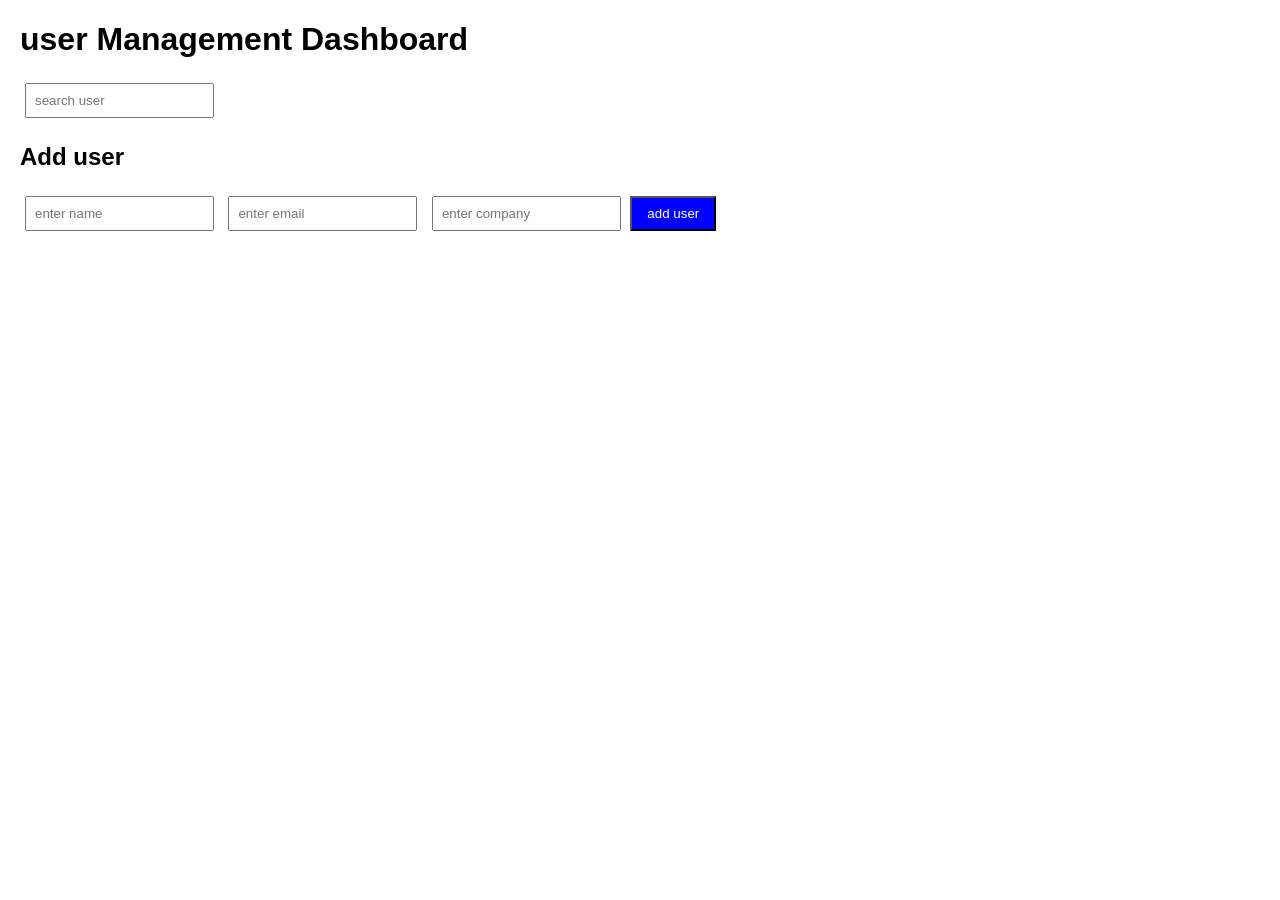
<file: May19/index.html>
<!DOCTYPE html>
<html lang="en">
<head>
    <meta charset="UTF-8">
    <meta name="viewport" content="width=device-width, initial-scale=1.0">
    <title>user Management Dashboard</title>
    <link rel="stylesheet" href="style.css">
</head>
<body>
    <h1>user Management Dashboard</h1>
    <input type="text" id="searchInput" placeholder="search user">
    <h2>Add user</h2>
    <form id="userForm">
        <input type="text" id="name" placeholder="enter name" required>
        <input type="email" id="email" placeholder="enter email" required>
        <input type="text" id="company" placeholder="enter company" required>
        <button type="submit">add user</button>
    </form>
    <p id="loading"></p>
    <div id="userContainer"></div>
    <script type="module" src="./js/main.js"></script>
</body>
</html>
</file>
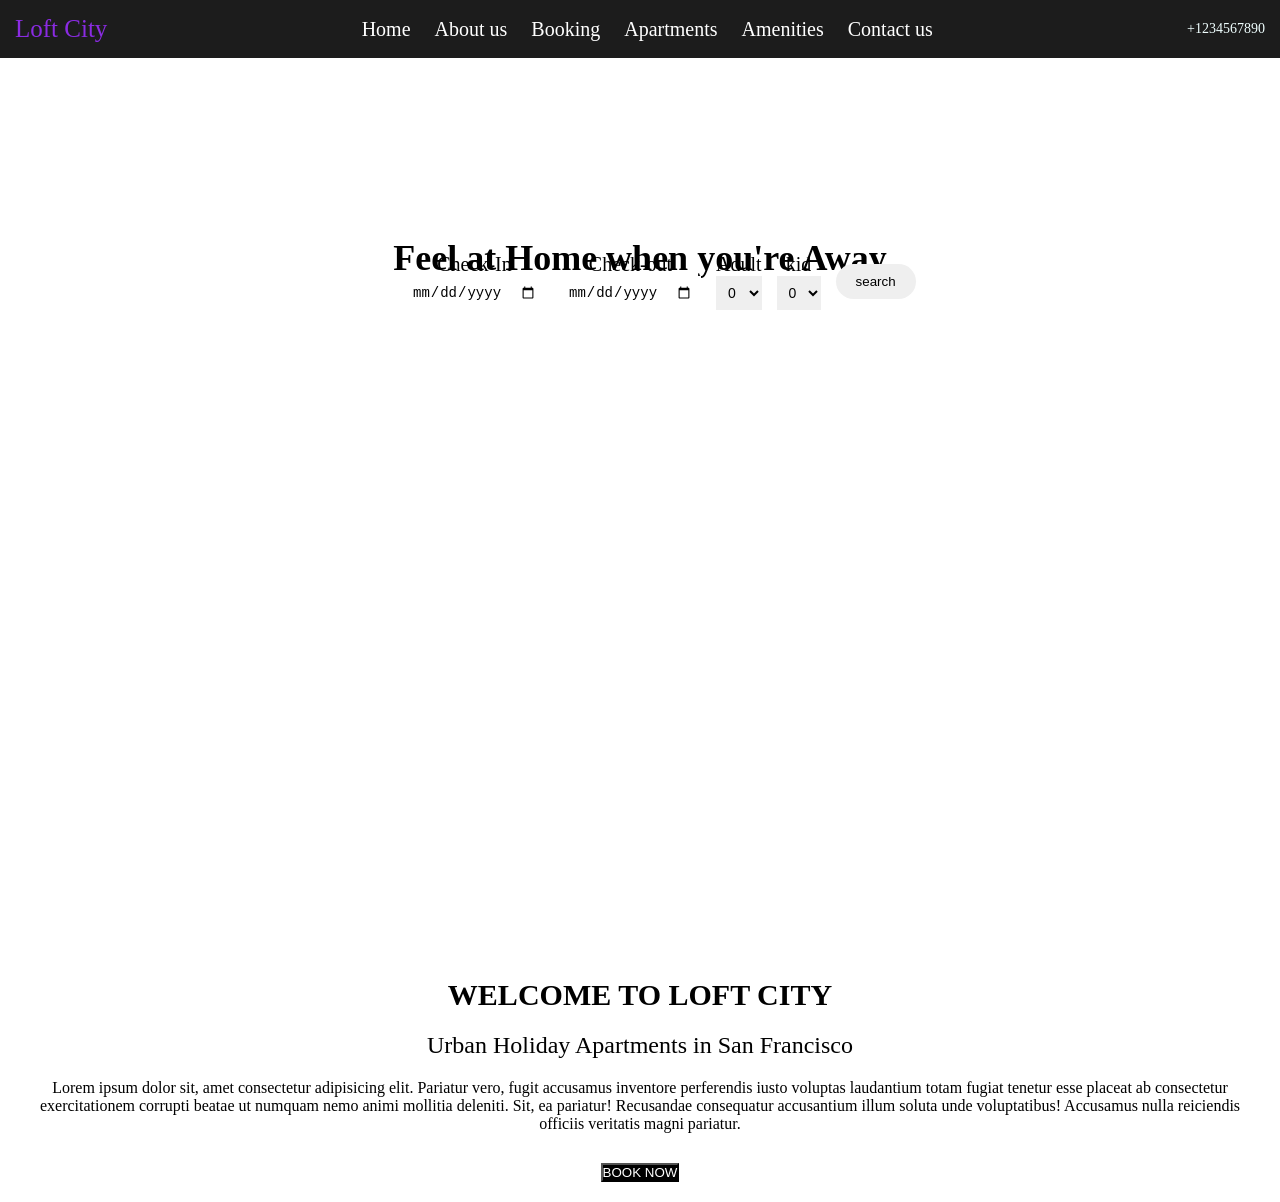
<file: Day2/Demo/index.html>
<html >
<head>
<title>Hotel Booking</title>
<style>
*{
    margin:0;
    padding:0;
    box-sizing: border-box;
    }
    header{
    display: flex;
    justify-content: space-between;
    align-items: center;
    padding:15px;
    background: #1c1c1c;
     }
   .loft{
    font-size: 25px;
    color:blueviolet;
    }
    nav a{
    text-decoration: none;
    color:white;
    font-size: 20px;
    margin: 0 10px;
        }   
        
    .phone{
        font-size: 14px;
       color:azure;
        }
        .hero{
            background: url('https://images.unsplash.com/photo-1542314831-068cd1dbfeeb?fm=jpg&q=60&w=3000&auto=format&fit=crop&ixlib=rb-4.1.0&ixid=M3wxMjA3fDB8MHxzZWFyY2h8MTZ8fGhvdGVsfGVufDB8fDB8fHww');
            display: flex;
            justify-content: center;
            align-items: center;
            height: 100vh;
            width:100%;
            background-size: cover; 
            background-position: center;
            background-repeat: no-repeat;
            position: relative;
            
        }
        .over{
            text-align: center;
            color:black;
        }
        .over h1{
            font-size: 36px;
            margin-bottom: 500px;
        }
        
        .booking{
            display: flex;
            align-items: center;
            gap:15px;
            padding: 15px 20px;
            border-radius: 50px;
            position: absolute;
            top:20%;
            left:30%;
        }
        .field{
            display: flex;
            flex-direction: column;
            font-size: 20px;

        }
        .field input,.field select{
            border:none;
            outline:none;
            padding:8px;
            font-size: 14px;
        }
        .btn{
            border:none;
            padding:10px 20px;
            border-radius:25px;
            cursor:pointer;
        }
        .about-loft{
            justify-content: center;
            align-items: center;
            text-align: center;
            padding: 20px;
        }

        .about-loft h1{
            font-size: 30px;
            margin-bottom: 20px;
        }
        .about-loft h2{
            margin-bottom: 20px;
            font-weight: 400;
        }
        .about-loft p{
            margin-bottom: 30px;
        }

        .about-loft button{
            background-color: black;
            color: white;
        }

    </style>
</head>
<body>
    <header>
        <div class="loft">Loft City</div>
    <nav>
         <a href="#">Home</a>
         <a href="./About.html">About us</a>
         <a href="./booking.html">Booking</a>
         <a href="#">Apartments</a>
         <a href="#">Amenities</a> 
         <a href="#">Contact us</a>
    </nav>
    <div class="phone">+1234567890</div>
    </header>

    <section class="hero">
        <div class="over">
            <h1>Feel at Home when you're Away </h1>
        
        <div class="booking">
            <div class="field">
            <label>Check-In</label>
            <input type="date" placeholder="Check-In">
            </div>
            <div class="field">
            <label>Check-out</label>
            <input type="date" placeholder="Check-Out">
            </div>
            <div class="field">
            <label>Adult</label>
                <select name="Adult">
                 <option>0</option>
                 <option>1</option>
                 <option>2</option>
                 <option>3</option>
                 <option>4</option>
                 <option>5</option>
                 </select>
                </div>
            <div class="field">
            <label>kid</label>
                <select name="Kid">
                 <option>0</option>
                 <option>1</option>
                 <option>2</option>
                 <option>3</option>
                 <option>4</option>
                 <option>5</option>
                 </select>
                 </div>
                 <button class="btn">search</button>
        </div>
        </div>
    </section>
<section class="about-loft">
    <div class="about">
        <h1><center>WELCOME TO LOFT CITY</center></h1>
        <h2>Urban Holiday Apartments in San Francisco</h2>
        <p>Lorem ipsum dolor sit, amet consectetur adipisicing elit. Pariatur vero, fugit accusamus inventore perferendis iusto voluptas laudantium totam fugiat tenetur esse placeat ab consectetur exercitationem corrupti beatae ut numquam nemo animi mollitia deleniti. Sit, ea pariatur! Recusandae consequatur accusantium illum soluta unde voluptatibus! Accusamus nulla reiciendis officiis veritatis magni pariatur.
        </p>
       <button>BOOK NOW</button>
    </div>
</section>
</body>
</html>
</file>
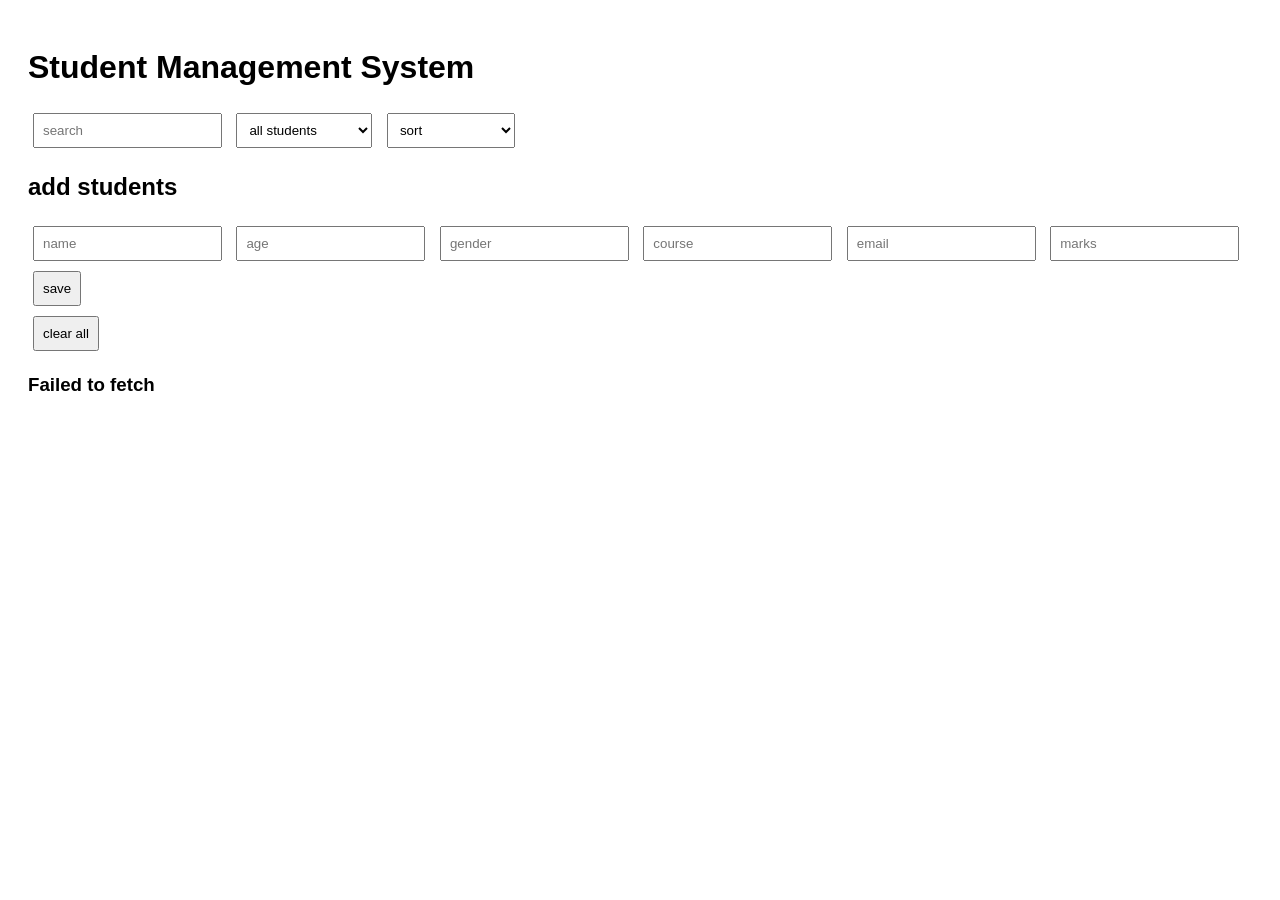
<file: May20/student/index.html>
<!DOCTYPE html>
<html lang="en">
<head>
    <meta charset="UTF-8">
    <meta name="viewport" content="width=device-width, initial-scale=1.0">
    <title>Document</title>
    <link rel="stylesheet" href="style.css">
</head>
<body>
    <h1>Student Management System</h1>
    <input type="text" id="search" placeholder="search">
    <select id="filter">
        <option value="all">all students</option>
        <option value="passed">passed students</option>
        <option value="failed">failed students</option>
        <option value="topper">topper students</option>
    </select>
    <select id="sort">
        <option value="default">sort</option>
        <option value="name">name a-z</option>
        <option value="marks">marks high-low</option>
        <option value="age">age low-high</option>
    </select>
    <h2>add students</h2>
    <form id="studentForm">
        <input type="text" id="name" placeholder="name" required>
        <input type="number" id="age" placeholder="age">
        <input type="text" id="gender" placeholder="gender">
        <input type="text" id="course" placeholder="course">
        <input type="email" id="email" placeholder="email">
        <input type="number" id="marks" placeholder="marks">
        <button type="submit">save</button>
    </form>
    <button id="clearAll">clear all</button>
    <h3 id="loading"></h3>
    <div id="students"></div>
    <script type="module" src="app.js"></script>
</body>
</html>
</file>
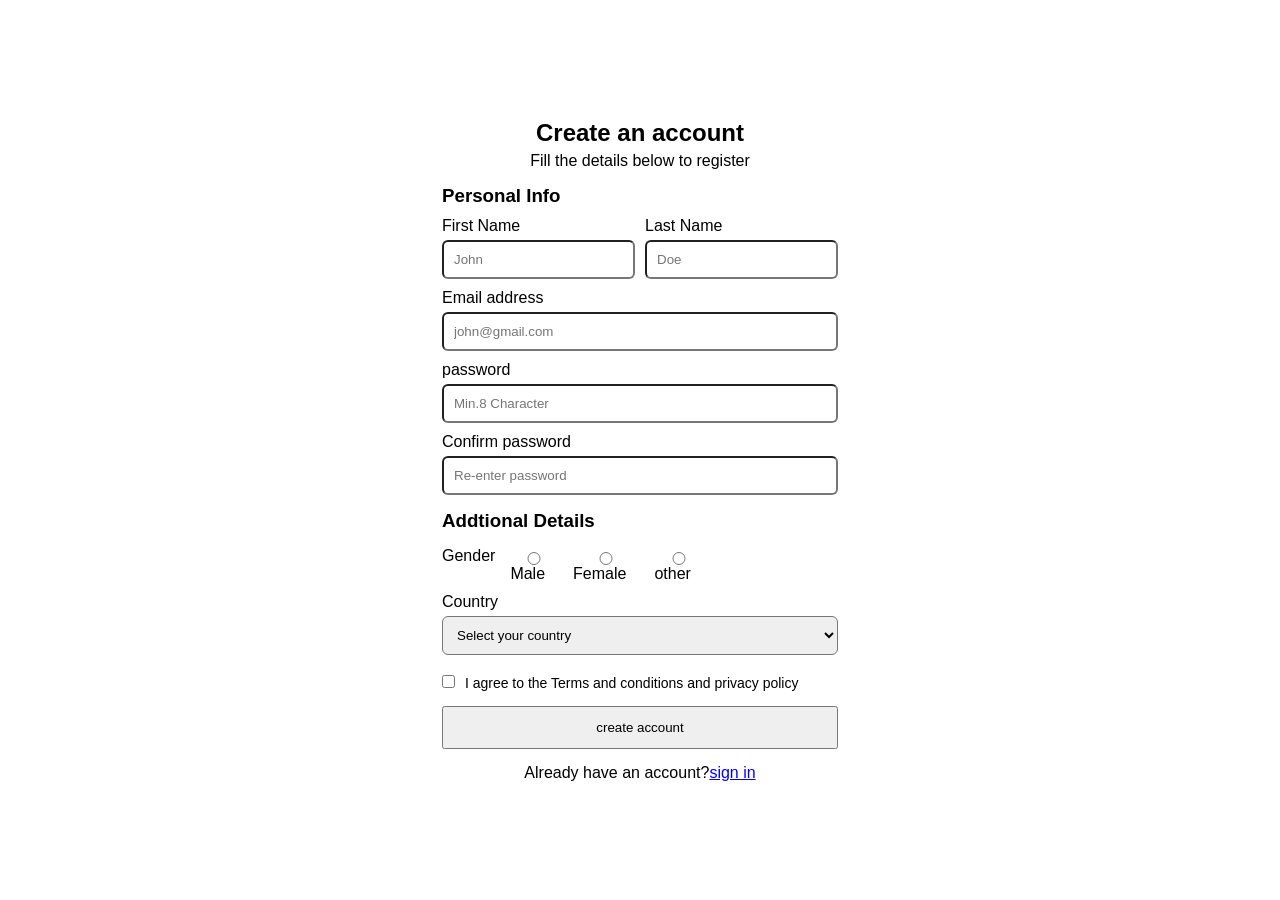
<file: Day1/new.html>
<html>
<head>
<title>Account</title>
<style>
*{padding: 0;
  margin: 0;
  box-sizing: border-box;
}

body{
font-family:Arial;
display:flex;
justify-content:center;
align-items:center;
height:100vh;
}

container{
width:300px;
padding:30px;
border-radius:12px;
}

h2{
text-align:center;
margin-bottom:5px;
}

p{
text-align:center;
margin-bottom:5px;
}

h3{
margin-top:15px;
}

label{
display:block;
margin-top:10px;
}

input{
width:100%;
padding:10px;
margin-top:5px;
border-radius:6px;
}

select{
width:100%;
padding:10px;
margin-top:5px;
border-radius:6px;
}

.info{
display:flex;
gap:10px;
}

.info div{
width:50%;
}

.radio{
display:flex;
gap:15px;
margin-top:5px;
}

.checkbox{
margin-top:15px;
font-size:14px;
}

.checkbox input{
   width:auto;
   margin-right:6px;
}

button{
padding:12px;
width:100%;
cursor:pointer;
margin-top:15px;
}

.login{
text-align:center;
margin-top:15px;
}

.login a{
color:blue;
}
</style>
</head>
<body>
<div class="container">
<h2>Create an account</h2>
<p>Fill the details below to register</p>
<form>
<h3>Personal Info</h3>
<div class="info">
<div>
<label>First Name</label>
<input type="text" name="firstname" placeholder="John">
</div>
<div>
<label>Last Name</label>
<input type="text" name="lastname" placeholder="Doe">
</div>
</div>
<label>Email address</label>
<input type="email"  name="email" placeholder="john@gmail.com" required>

<label>password</label>
<input type="password" name="password" placeholder="Min.8 Character" required>

<label>Confirm password</label>
<input type="password" name="confirmPassword" placeholder="Re-enter password" required>

<h3>Addtional Details</h4>
<div class="radio">
<label>Gender</label>
 <label><input type="radio" value="male">Male</label>
 <label><input type="radio" value="Female">Female</label>
 <label><input type="radio" value="other">other</label>
 </div>
 
 <label>Country</label>
 <select name="Country">
  <option>Select your country</option>
  <option>India</option>
  <option>Uk</option>
  <option>Us</option>
  </select>
  
  <div class="checkbox">
  <label>
  <input type="checkbox"> I agree to the Terms and conditions and privacy policy </label>
  </div>
  
  <button type="submit">create account</button>
  
  </form>
  <div class="login">
  Already have an account?<a href="#">sign in</a>
  </div>
</div>

</body>
</html>
</file>
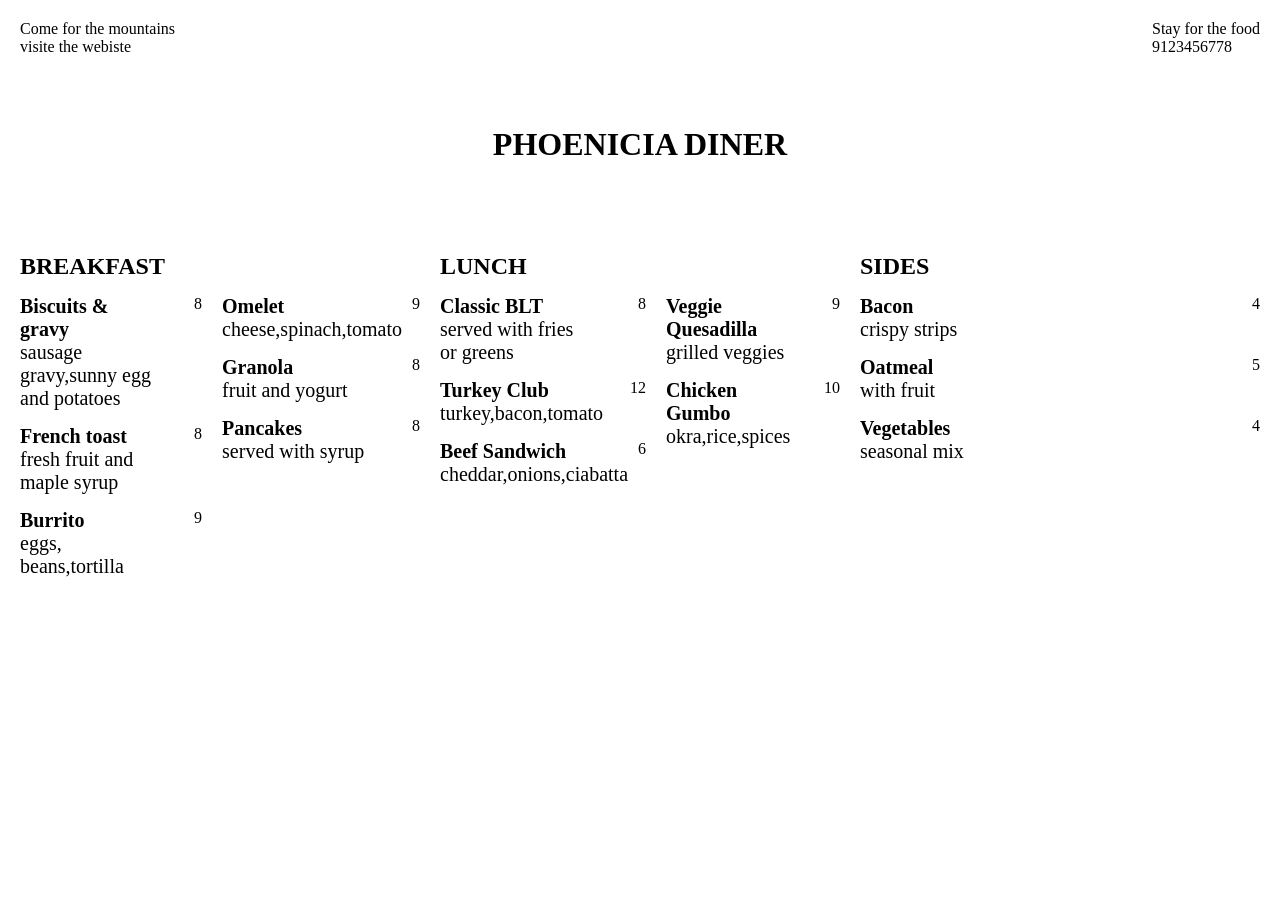
<file: Day3/flex.html>
<html>
<head>
<title>
Diner
</title>
<style>
*{
margin:0;
padding:0;
box-sizing:border-box;
}
.container{
display:flex;
flex-direction:column;
padding:20px;
}
.top{
display:flex;
justify-content:space-between;
margin-bottom:70px;
}
.left{
display:flex;
flex-direction:column;
}
.right{
display:flex;
flex-direction:column;
}
.title{
text-align:center;
margin-bottom:90px;
}
.menu{
display:flex;
justify-content:space-between;
gap:20px;
flex-wrap:wrap;
}
.section {
flex:1;
min-width:300px;
display:flex;
flex-direction:column;
gap:15px;
}
.two-col{
display:flex;
gap:20px;
}
.col{
flex:1;
display:flex;
flex-direction:column;
gap: 15px;
}
.item{
display:flex;
justify-content:space-between;
align-items:flex-start;
width:100%;
}
.item-text{
display:flex;
flex-direction:column;
max-width:75%;
font-size:20px;
}
.item-text p{
 font-size:20px;
}
.price{
margin-left:10px;
white-space:nowrap;
}
</style>
</head>
<body>
<div class="container">
<div class="top">
<div class="left">
<p>Come for the mountains</p>
<p>visite the webiste</p>
</div>
<div class="right">
<p>Stay for the food</p>
<p>9123456778</p>
</div>
</div>
<h1 class="title">PHOENICIA DINER</h1>
<div class="menu">
<section class="section">
<h2>BREAKFAST</h2>
<div class="two-col">
<div class="col">
<div class="item">
<div class="item-text">
<h4>Biscuits & gravy</h4>
<p>sausage gravy,sunny egg and potatoes</p>
</div>
<span class="price">8</span>
</div>
<div class="item">
<div class="item-text">
<h4>French toast</h4>
<p>fresh fruit and maple syrup</p>
</div>
<span class="price">8</span>
</div>
<div class="item">
<div class="item-text">
<h4>Burrito</h4>
<p>eggs, beans,tortilla</p>
</div>
<span class="price">9</span>
</div>
</div>
<div class="col">
<div class="item">
<div class="item-text">
<h4>Omelet</h4>
<p>cheese,spinach,tomato</p>
</div>
<span class="price">9</span>
</div>
<div class="item">
<div class="item-text">
<h4>Granola</h4>
<p>fruit and yogurt</p>
</div>
<span class="price">8</span>
</div>
<div class="item">
<div class="item-text">
<h4>Pancakes</h4>
<p>served with syrup</p>
</div>
<span class="price">8</span>
</div>
</div>
</div>
</section>
<section class="section">
<h2>LUNCH</h2>
<div class="two-col">
<div class="col">
<div class="item">
<div class="item-text">
<h4>Classic BLT</h4>
<p>served with fries or greens</p>
</div>
<span class="price">8</span>
</div>
<div class="item">
<div class="item-text">
<h4>Turkey Club</h4>
<p>turkey,bacon,tomato</p>
</div>
<span class="price">12</span>
</div>
<div class="item">
<div class="item-text">
<h4>Beef Sandwich</h4>
<p>cheddar,onions,ciabatta</p>
</div>
<span class="price">6</span>
</div>
</div>
<div class="col">
<div class="item">
<div class="item-text">
<h4>Veggie Quesadilla</h4>
<p>grilled veggies</p>
</div>
<span class="price">9</span>
</div>
<div class="item">
<div class="item-text">
<h4>Chicken Gumbo</h4>
<p>okra,rice,spices</p>
</div>
<span class="price">10</span>
</div>
</div>
</div>
</section>
<section class="section">
<h2>SIDES</h2>
<div class="item">
<div class="item-text">
<h4>Bacon</h4>
<p>crispy strips</p>
</div>
<span class="price">4</span>
</div>
<div class="item">
<div class="item-text">
<h4>Oatmeal</h4>
<p>with fruit</p>
</div>
<span class="price">5</span>
</div>
<div class="item">
<div class="item-text">
<h4>Vegetables</h4>
<p>seasonal mix</p>
</div>
<span class="price">4</span>
</div>
</section>
 </div>
</div>
</body>
</html>
</file>
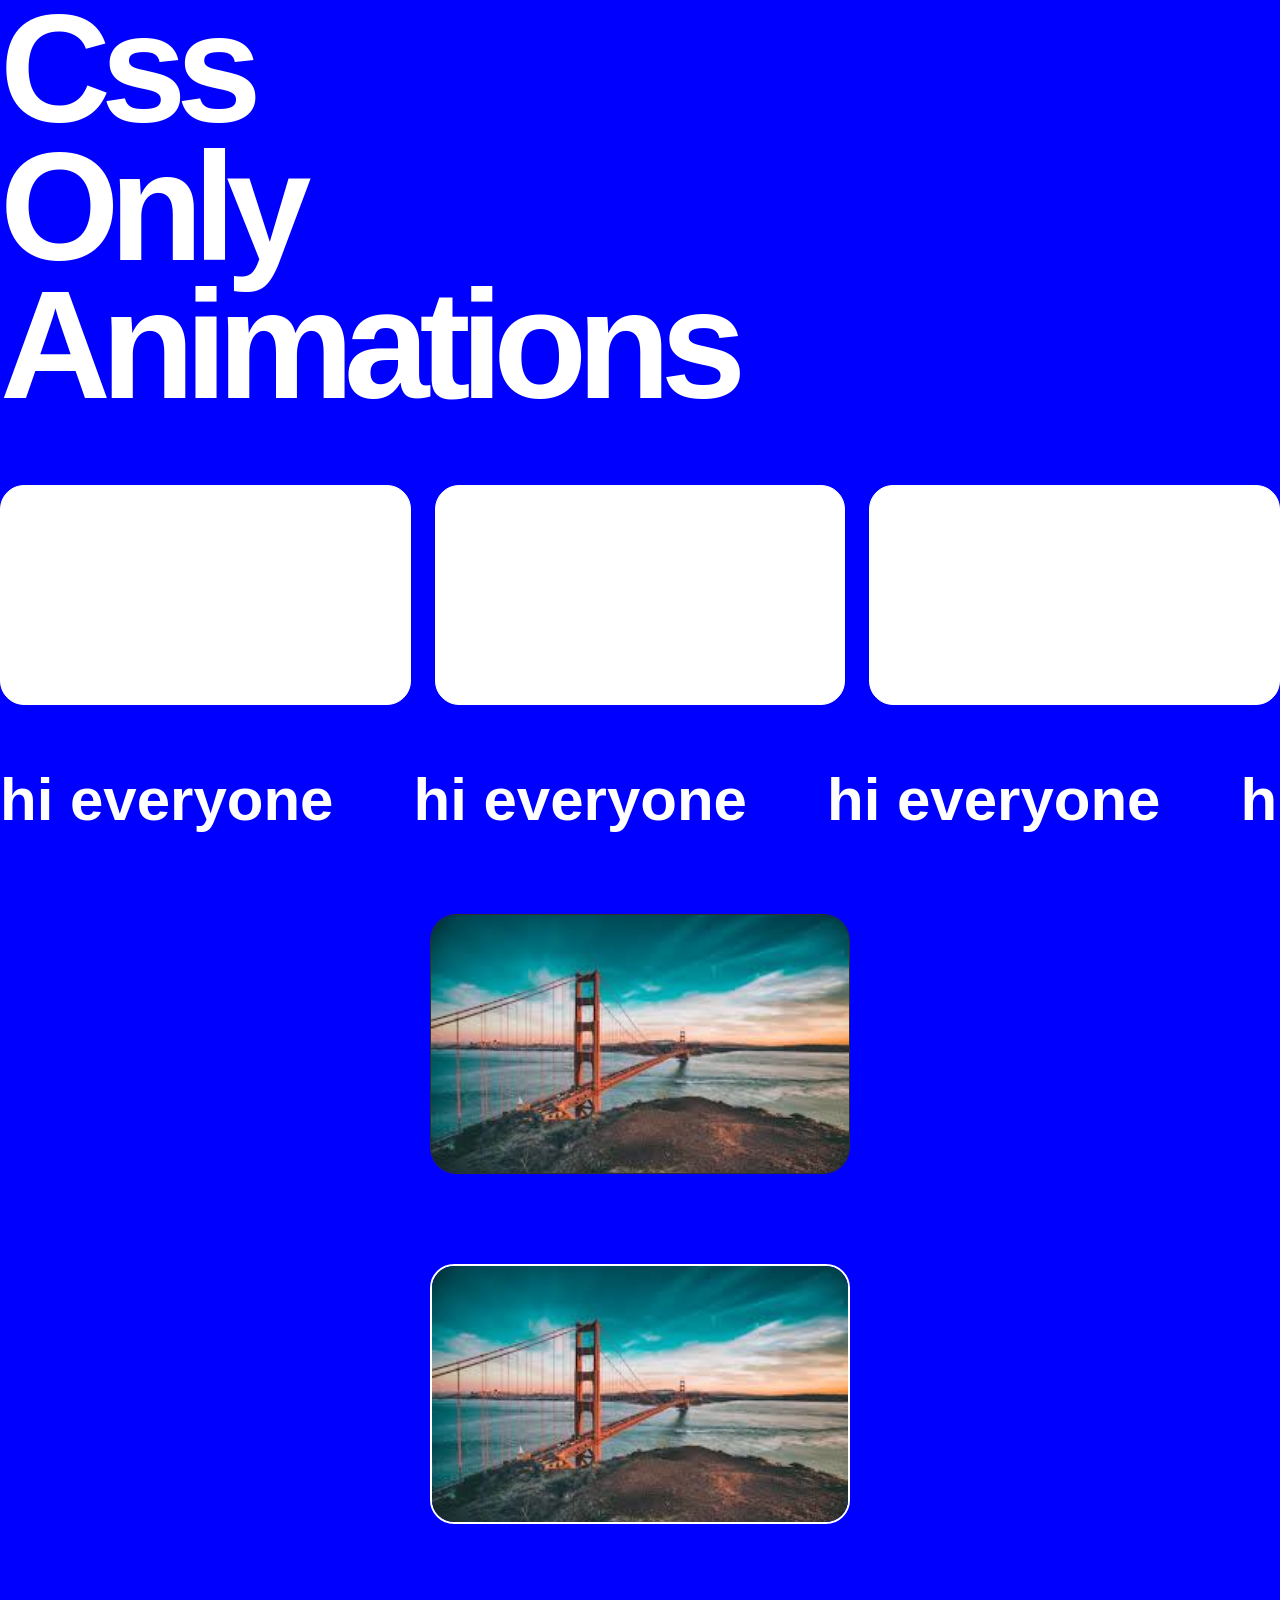
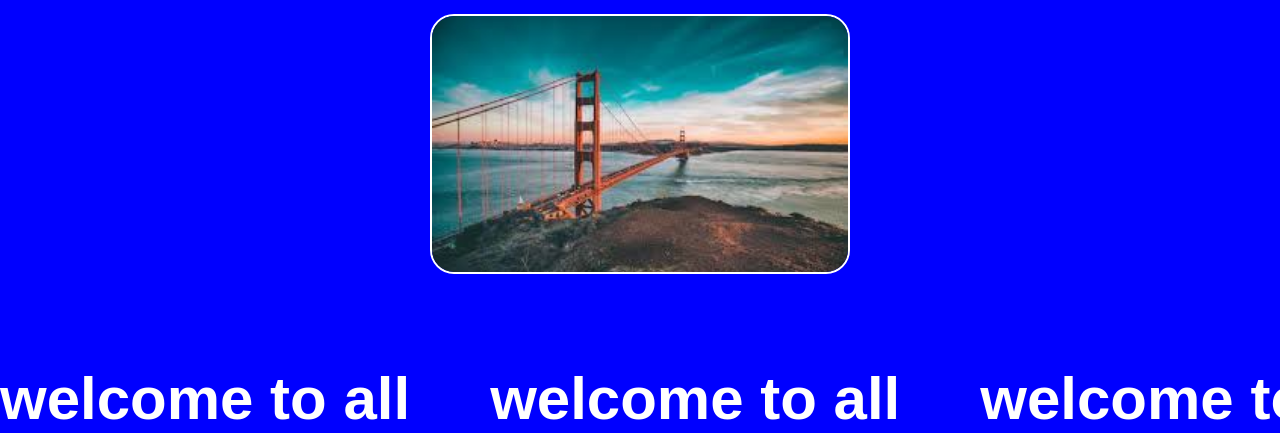
<file: Day4/animation.html>
<html>
<head>
<title>
Animation
</title>
<style>
:root{
--ease:cubic-bezier(.22,1,.36,1);
}
*{
margin:0;
padding:0;
box-sizing:border-box;
}
body{
background-color:blue;
color:white;
font-family:sans-serif;
}
.hero{
display:flex;
min-height:100vh;
flex-direction:column;
justify-content:center;
padding:0;
}
.line span{
display:block;
font-size:clamp(90px,12vw,220px);
font-weight:800;
line-height:.9;
letter-spacing:-10px;
transform:translateY(120%);
opacity:0;
animation:slideUp 1.2s var(--ease) forwards;
}
.line:nth-child(1) span{
animation-delay:.1s;
}
.line:nth-child(2) span{
animation-delay:.35s;
}
.line:nth-child(3) span{
animation-delay:.6s;
}
.boxes{
margin-top:70px;
display:grid;
grid-template-columns:repeat(3,1fr);
gap:24px;
}
.box{
height:220px;
border-radius:24px;
background:white;
border:1px solid white;
opacity:0;
transform:
translateY(100px)
scale(.92);
animation:boxReveal 1.2s var(--ease) forwards;
}
.box:nth-child(1){
animation-delay:1.4s;
}
.box:nth-child(2){
animation-delay:1.7s;
}
.box:nth-child(3){
animation-delay:2s;
}
.wrapper{
margin-top:60px;
opacity:0;
animation:showText 1s ease forwards;
animation-delay:2.5s;
}
.marquee{
display:flex;
gap:80px;
width:max-content;
animation:moveLeft 8s linear infinite;
}
.wrapper:hover .marquee{
animation-play-state:paused;
}
.marquee span{
font-size:60px;
font-weight:700;
white-space:nowrap;
color:white;
}
.rotate{
margin-top:80px;
display:flex;
justify-content:center;
opacity:0;
animation:showText 1s ease forwards;
animation-delay:3s;
}
.rotate-box{
width:420px;
height:260px;
overflow:hidden;
border-radius:26px;
border:1px solid #2e2e2e;
}
.rotate-box img{
width:100%;
height:100%;
object-fit:cover;
animation:rotateImage 6s linear infinite;
}
.rotate-box:hover img{
animation-play-state:paused;
}
.slideup-section{
margin-top:90px;
display:flex;
justify-content:center;
opacity:0;
animation:showText 1s ease forwards;
animation-delay:3.5s;
}
.slideup-box{
width:420px;
height:260px;
overflow:hidden;
border-radius:24px;
border:2px solid white;
position:relative;
}
.slideup-box img{
width:100%;
height:100%;
object-fit:cover;
animation:imageSlideUp 3s var(--ease) infinite;
}
.slideup-box:hover img{
animation-play-state:paused}
.scaleup-section{
margin-top:90px;
display:flex;
justify-content:center;
opacity:0;
animation:showText 1s ease forwards;
animation-delay:4s;
}
.scaleup-box{
width:420px;
height:260px;
overflow:hidden;
border-radius:24px;
border:2px solid white;
}
.scaleup-box img{
width:100%;
height:100%;
object-fit:cover;
animation:imageScaleUp 3s var(--ease) infinite;
}
.scaleup-box:hover img{
animation-play-state:paused;}

.welcome-wrapper{
margin-top:90px;
overflow:hidden;
opacity:0;
animation:showText 1s ease forwards;
animation-delay:4.5s;
}
.welcome-marquee{
display:flex;
gap:80px;
width:max-content;
animation:welcomeMove 10s linear infinite;
}
.welcome-wrapper:hover .welcome-marquee{
animation-play-state:paused;
}
.welcome-marquee span{
font-size:60px;
font-weight:600;
white-space:nowrap;
color:white;
}

@keyframes slideUp{
0%{
transform:translateY(120%);
opacity:0;
}
100%{
transform:translateY(0%);
opacity:1
}}
@keyframes boxReveal{
0%{
opacity:0;
transform:translateY(100px)
scale(.92);
}
100%{
opacity:1;
transform:
translateY(0)
scale(1);
}}
@keyframes moveLeft{
from{
transform:translateX(0);
}
to{
transform:translateX(-50%);
}}
@keyframes showText{
from{
opacity:0;}
to{
opacity:1}}
@keyframes rotateImage{
from{
transform:rotate(360deg);}
to{
transform:rotate(0deg);}
}
@keyframes imageSlideUp{
0%{
transform:translateX(0%);
}
20%{
transform:translateX(0%);
}70%{
transform:translateX(0%);
}
100%{
transform:translateX(100%);
}}
@keyframes imageScaleUp{
0%{
transform:scale(.7);
}
30%{
transform:scale(1);
}70%{
transform:scale(1.15);
}
100%{
transform:scale(1.3);
}}
@keyframes welcomeMove{
from{
transform:translateX(100%);
}
to{
transform:translateX(-100%);
}
}
</style>
</head>
<body>
<section class="hero">
<div class="heading">
<div class="line">
<span>Css</span>
</div>
<div class="line">
<span>Only</span>
</div>
<div class="line">
<span>Animations</span>
</div>
</div>

<div class="boxes">
<div class="box"></div>
<div class="box"></div>
<div class="box"></div>
</div>
<div class="wrapper">
<div class="marquee">
<span>hi everyone</span>
<span>hi everyone</span>
<span>hi everyone</span>
<span>hi everyone</span>
<span>hi everyone</span>
</div>
</div>
<div class="rotate">
<div class="rotate-box">
<img src="[data-uri]">
</div>
</div>
<div class="slideup-section">
<div class="slideup-box">
<img src="[data-uri]">
</div>
</div>
<div class="scaleup-section">
<div class="scaleup-box">
<img src="[data-uri]">
</div>
</div>
<div class="welcome-wrapper">
<div class="welcome-marquee">
<span>welcome to all</span>
<span>welcome to all</span>
<span>welcome to all</span>
<span>welcome to all</span>
<span>welcome to all</span>
</section>
</body>
</html>
</file>
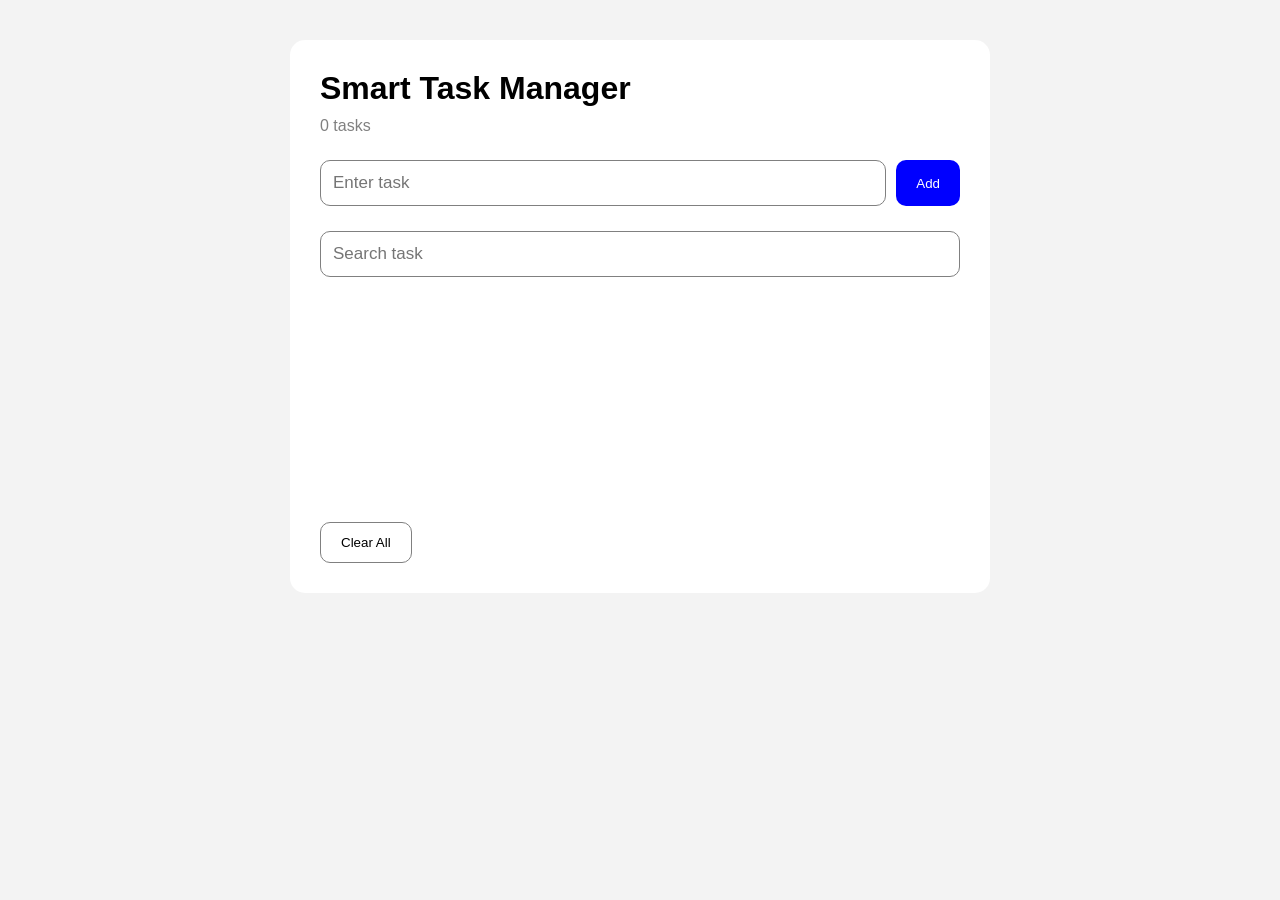
<file: May15/new2.html>
<html>
<head>
<title>Task Manager</title>
<style>
*{
margin:0;
padding:0;
box-sizing:border-box;
font-family:Arial;
}
body{
background:#f3f3f3;
padding:40px;
}
.container{
width:700px;
background:white;
padding:30px;
border-radius:15px;
margin:auto;
}
h1{
margin-bottom:10px;
}
.count{
color:gray;
margin-bottom:25px;
}
.top{
display:flex;
gap:10px;
margin-bottom:25px;
}
.top input{
flex:1;
padding:12px;
border:1px solid gray;
border-radius:10px;
font-size:17px;
}
#search{
width:100%;
padding:12px;
border:1px solid gray;
border-radius:10px;
font-size:17px;
margin-bottom:25px;
}
button{
padding:12px 20px;
border:none;
background:blue;
color:white;
border-radius:10px;
cursor:pointer;
}
#tasks{
min-height:200px;
}
.task{
background:gray;
padding:12px;
border-radius:10px;
margin-bottom:10px;
display:flex;
justify-content:space-between;
align-items:center;
}
.edit{
background:blue;
margin-right:10px;}
.delete{
background:blue;
}
.clear{
margin-top:20px;
background:white;
color:black;
border:1px solid gray;
}
</style>
</head>
<body>
<div class="container">
<h1>Smart Task Manager</h1>
<p class="count">
<span id="count">0</span> tasks
</p>
<div class="top">
<input
type="text"
id="taskInput"
placeholder="Enter task">
<button id="addBtn">
Add
</button>
</div>
<input
type="text"
id="search"
placeholder="Search task">
<div id="tasks"></div>
<button
class="clear"
id="clearBtn">
Clear All
</button>
</div>
<script>
const taskInput =document.getElementById("taskInput");
const addBtn =document.getElementById("addBtn");
const tasksDiv =document.getElementById("tasks");
const search =document.getElementById("search");
const clearBtn =document.getElementById("clearBtn");
const count =document.getElementById("count");
let tasks = [];
let editIndex = null;
function showTask(arr){
tasksDiv.innerHTML = "";
arr.forEach((task,index)=>{
tasksDiv.innerHTML +=`<div class="task">
<span>${task}</span>
<div>
<button class="edit" onclick="editTask(${index})">
edit
</button>
<button
class="delete"
onclick="deleteTask(${index})">
Delete
</button>
</div>
</div>`;
});
count.textContent =
arr.length;
}
function deleteTask(index){
tasks.splice(index,1);
showTask(tasks);
}
function editTask(index){
taskInput.value = tasks[index];
editIndex = index;
taskInput.focus();
}
addBtn.addEventListener(
"click",()=>{
if(!taskInput.value.trim())
return;
tasks.push(taskInput.value);
tasks[editIndex] =
taskInput.value;
editIndex = null;

showTask(tasks);
taskInput.value = "";
}
);
search.addEventListener(
"input",()=>{
const filtered =tasks.filter((task)=>{
return task
.toLowerCase()
.includes(
search.value.toLowerCase()
);
});
showTask(filtered);
}
);
clearBtn.addEventListener(
"click",()=>{
tasks = [];
showTask(tasks);
search.value = "";
}
);
</script>
</body>
</html>
</file>
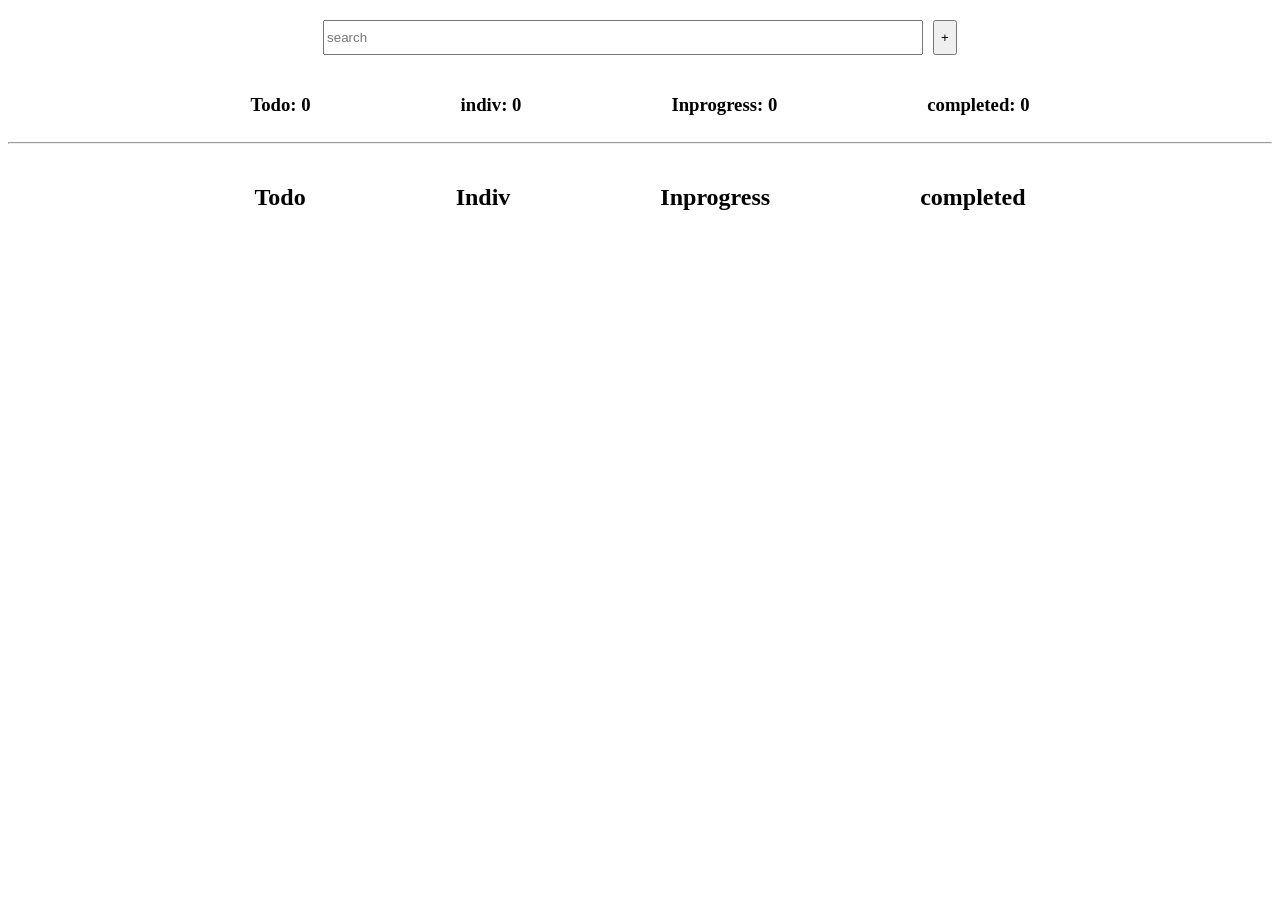
<file: May16/task2.html>
<html>
<head>	
<style>
.top{
display:flex;
justify-content:center;
gap:10px;
margin-top:20px;
}
#taskForm{
text-align:center;
margin-top:15px;
}
#search{
width:600px;
height:35px;
}
#taskInput{
width:400px;
height:35px;
}
#priority{
height:35px;
}
#submitBtn,
#showBtn{
height:35px;
}
.container{
display:flex;
justify-content:center;
gap:150px;
margin-top:20px;
}
.mainContainer{
display:flex;
justify-content:center;
gap:150px;
margin-top:20px;
}
</style>
</head>
<body>
<div class="top">
<input type="text" id="search" placeholder="search">
<button id="showBtn">+</button>
</div>
<div id="taskForm" hidden>
<br><br>
<input type="text" id ="taskInput" placeholder="add task">
<select id="priority">
<option value="low">low</option>
<option value="medium">medium</option>
<option value="high">high</option>
</select>
<button id="submitBtn"> submit </button>
</div>
<div class="container">
<h3>Todo:
<span id="todoCount">0</span></h3>
<h3>indiv:
<span id="indivCount">0</span></h3>
<h3>Inprogress:
<span id="progressCount">0</span></h3>
<h3>completed:
<span id="doneCount">0</span></h3>
</div>
<hr>
<div class="mainContainer">
<div>
<h2>Todo</h2>
<div id="todoList"></div>
</div>
<div>
<h2>Indiv</h2>
<div id="indivList"></div>
</div>
<div>
<h2>Inprogress</h2>
<div id="progressList"></div>
</div>
<div>
<h2>completed</h2>
<div id="doneList"></div>
</div>
</div>
<script>
const tasks=[];
const search=document.getElementById("search");
const showBtn=document.getElementById("showBtn");
const taskForm=document.getElementById("taskForm");
const taskInput=document.getElementById("taskInput");
const priority=document.getElementById("priority");
const submitBtn=document.getElementById("submitBtn");
const todoCount=document.getElementById("todoCount");
const indivCount=document.getElementById("indivCount");
const progressCount=document.getElementById("progressCount");
const doneCount=document.getElementById("doneCount");
const todoList=document.getElementById("todoList");
const indivList=document.getElementById("indivList");
const progressList=document.getElementById("progressList");
const doneList=document.getElementById("doneList");
showBtn.addEventListener("click",()=>{
 taskForm.hidden = !taskForm.hidden;
});
submitBtn.addEventListener("click",()=>{
tasks.push({
 title:taskInput.value,
 priority:priority.value,
 status:"todo"
 });
showTask(tasks);
taskInput.value="";
});
function showTask(data){
todoList.innerHTML="";
indivList.innerHTML="";
progressList.innerHTML="";
doneList.innerHTML="";
let todo=0;
let indiv=0;
let progress=0;
let done=0;
data.forEach((task,index)=>{
const div= document.createElement("div");
if(task.status =="todo"){
div.innerHTML = `
<p><b>${task.title}</b></p>
<p>${task.priority}</p>
<button onclick="right(${index})"> ->
</button>
<button onclick="deleteTask(${index})"> X
</button>
<hr>`
todoList.append(div);
todo++;
}
else if(task.status =="indiv"){
div.innerHTML =`
<p><b>${task.title}</b><p>
<p>${task.priority}</p>
<button onclick="left(${index})"> <-
</button>
<button onclick="right(${index})"> ->
</button>
<button onclick="deleteTask(${index})"> X
</button>
<hr>`;
indivList.append(div);
indiv++;
}
else if(task.status =="progress"){
div.innerHTML = `
<p><b>${task.title}</b></p>
<p>${task.priority}</p>
<button onclick="left(${index})"> <-
</button>
<button onclick="right(${index})"> ->
</button>
<button onclick="deleteTask(${index})"> X
</button>
<hr>`;
progressList.append(div);
progress++;
}
else{
div.innerHTML = `
<p>
<b>${task.title}</b></p>
<p>${task.priority}</p>
<button onclick="left(${index})"> <-
</button>
<button onclick="deleteTask(${index})"> X
</button>
<hr>`;
doneList.append(div);
done++;
}
});
todoCount.innerHTML=todo;
indivCount.innerHTML=indiv;
progressCount.innerHTML=progress;
doneCount.innerHTML=done;
}
function right(index){
if(tasks[index].status =="todo"){
tasks[index].status ="indiv";
}
else if(tasks[index].status =="indiv"){
tasks[index].status="progress";
}
else if(tasks[index].status =="progress"){
tasks[index].status = "done";
}
showTask(tasks);
}
function left(index){
if(tasks[index].status =="done"){
tasks[index].status ="progress";
}
else if(tasks[index].status =="progress"){
tasks[index].status ="indiv";
}
else if(tasks[index].status=="indiv"){
tasks[index].status="todo";
}
showTask(tasks);
}
search.addEventListener("input",()=>{
const value= search.value.toLowerCase();
const filtered=tasks.filter((task)=>{
return task.title.toLowerCase().includes(value);
});
showTask(filtered);
});
function deleteTask(index){
tasks.splice(index,1);
showTask(tasks);
}
</script>
</body
</file>
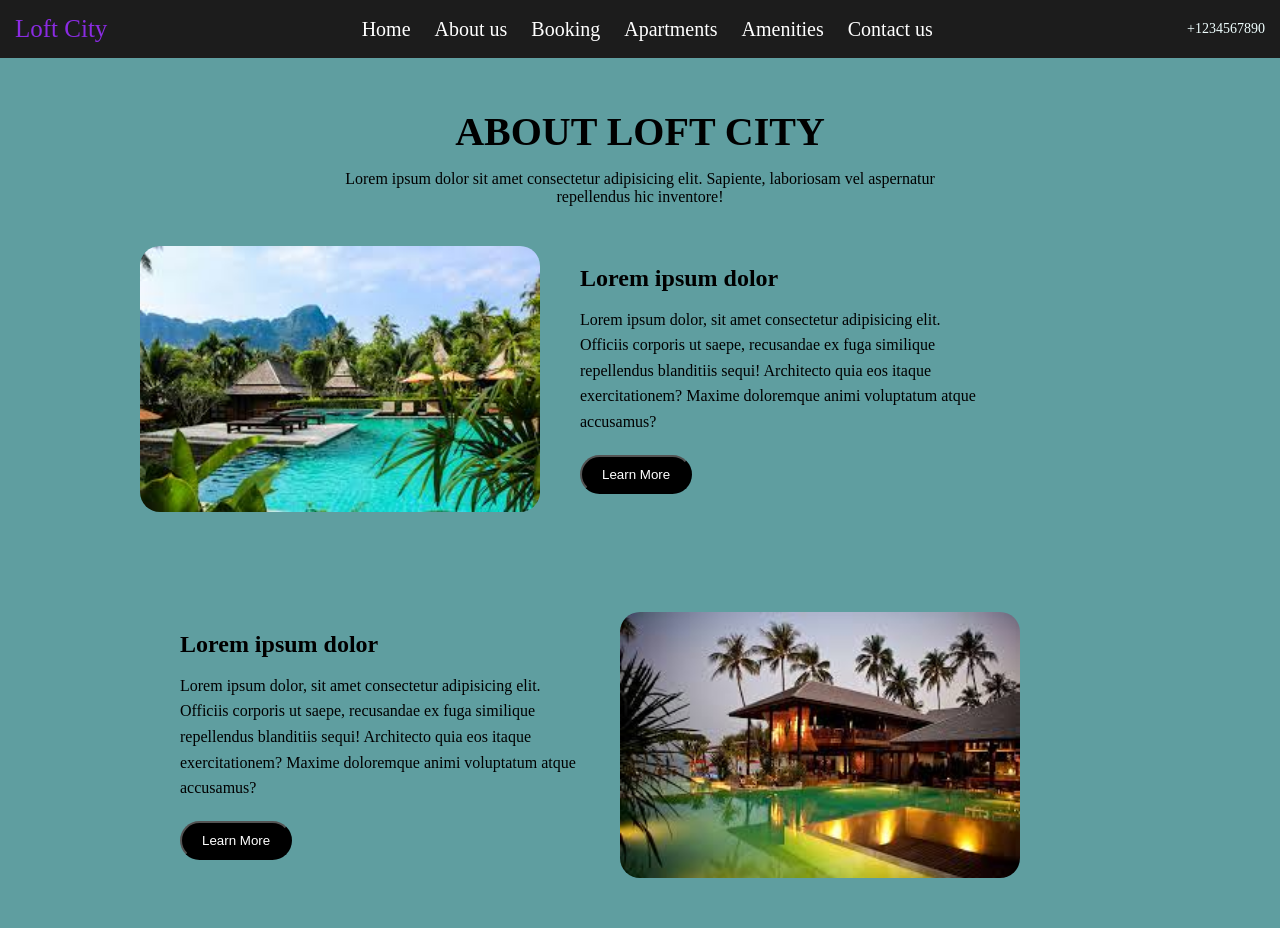
<file: Day2/Demo/About.html>
<html>
    <head>
        <title></title>
        <style>
            *{
                margin:0;
                padding:0;
                box-sizing:border-box;
            }
            header{
            display: flex;
            justify-content: space-between;
            align-items: center;
            padding:15px;
            background: #1c1c1c;
        }
        .loft{
            font-size: 25px;
            color:blueviolet;
        }
        nav a{
            text-decoration: none;
            color:white;
            font-size: 20px;
            margin: 0 10px;
        }
        .phone{
            font-size: 14px;
            color:azure;
        }
            
            .about{
                text-align: center;
                padding: 50px 20px;
                background-color: cadetblue;
            }
            .about h1{
                font-size: 40px;
            }
            .para{
                margin:15px auto 40px;
                max-width: 600px;
            }
            .about-container{
                display:flex;
                align-items: center;
                gap:40px;
                max-width: 1000px;
                margin:auto;
            }

            .img1 img{
                width:400px;
                border-radius: 20px;
            }

            .img1-content{
                text-align: left;
                max-width:400px;
            }
            .img1-content h2{
                margin-bottom: 15px;
            }
            .img1-content p{
                margin-bottom: 20px;
                line-height: 1.6;
            }
            .img1-content button{
                padding:10px 20px;
                background:black;
                color:white;
                cursor: pointer;
                border-radius: 25px;
            }
            .about2{
                padding: 50px 80px;
                background-color:cadetblue;
            }
            .about-container2{
                display: flex;
                align-items:center;
                justify-content: space-between;
                gap:40px;
                flex-direction: row-reverse;
            }
            .img2{
                flex:1;
            }
            .img2 img{
                width:400px;
                border-radius: 20px;
    
            }
            
            .img2-content{
                flex:1;
                max-width: 500px;
            }
            
            .img2-content h2{
                margin-bottom: 15px;
                margin-left: 20%;
            }
            .img2-content p{
                margin-bottom: 20px;
                line-height: 1.6;
                margin-left: 20%;
            }
            .img2-content button{
                padding:10px 20px;
                background:black;
                color:white;
                cursor: pointer;
                border-radius: 25px;
                margin-left: 20%;
            }
        </style>
    </head>
    <body>
        <header>
        <div class="loft">Loft City</div>
    <nav>
         <a href="#">Home</a>
         <a href="./About.html">About us</a>
         <a href="./booking.html">Booking</a>
         <a href="#">Apartments</a>
         <a href="#">Amenities</a> 
         <a href="#">Contact us</a>
    </nav>
    <div class="phone">+1234567890</div>
    </header>
        <section class="about">
            <h1>ABOUT LOFT CITY</h1>
            <p class="para">
                Lorem ipsum dolor sit amet consectetur adipisicing elit. Sapiente, laboriosam vel aspernatur repellendus hic inventore!
            </p>
            <div class="about-container">
            <div class="img1">
                <img src="[data-uri]" alt="resort">
            </div>
            <div class="img1-content">
                <h2>Lorem ipsum dolor</h2>
                <p>Lorem ipsum dolor, sit amet consectetur adipisicing elit. Officiis corporis ut saepe, recusandae ex fuga similique repellendus blanditiis sequi! Architecto quia eos itaque exercitationem? Maxime doloremque animi voluptatum atque accusamus?

                </p>
                <button>Learn More</button>
            </div>
            </div>
          </section>
          <section class="about2">
            <div class="about-container2">
            <div class="img2">
                <img src="[data-uri]">
            </div>
            <div class="img2-content">
                <h2>Lorem ipsum dolor</h2>
                <p>Lorem ipsum dolor, sit amet consectetur adipisicing elit. Officiis corporis ut saepe, recusandae ex fuga similique repellendus blanditiis sequi! Architecto quia eos itaque exercitationem? Maxime doloremque animi voluptatum atque accusamus?

                </p>
                <button>Learn More</button>
            </div>
            </div>
       </section>
    </body>
</html>
</file>
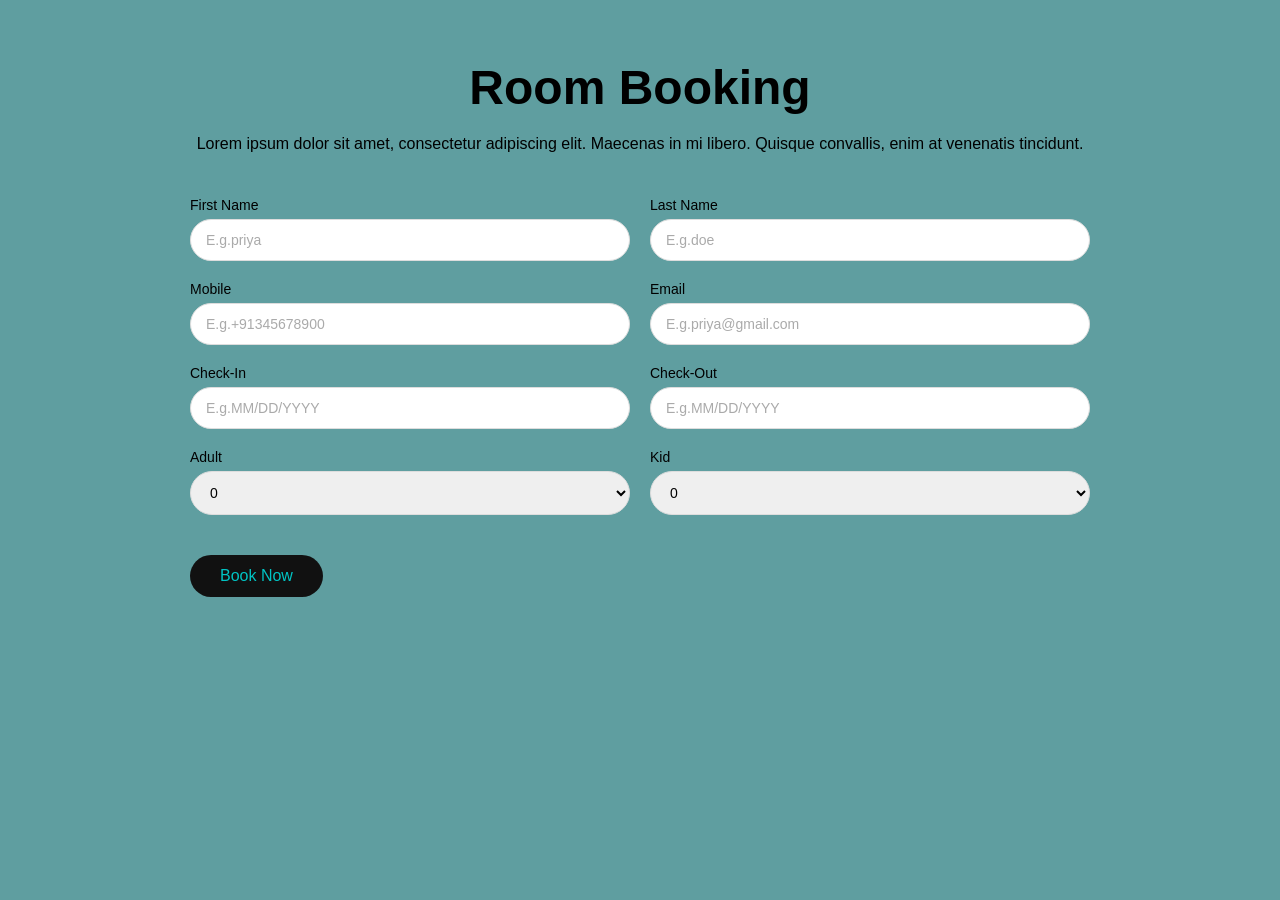
<file: Day2/Demo/booking.html>
<html >
<head>
    <title>Room Booking</title>
</head>
<style>
  body {
    margin: 0;
    font-family: 'Segoe UI', sans-serif;
    background:cadetblue;
}

.container {
    max-width: 900px;
    margin: 60px auto;
    text-align: center;
}

h1 {
    font-size: 48px;
    margin-bottom: 10px;
}

.subtitle {
    font-size: 16px;
    line-height: 1.6;
    margin-bottom: 40px;
}

.booking-form {
    text-align: left;
}

.row {
    display: flex;
    gap: 20px;
    margin-bottom: 20px;
}

.row.full {
    flex-direction: column;
}

.field {
    flex: 1;
    display: flex;
    flex-direction: column;
}

label {
    margin-bottom: 6px;
    font-size: 14px;
}

input, select {
    padding: 12px 15px;
    border-radius: 25px;
    border: 1px solid #ddd;
    outline: none;
    font-size: 14px;
}

input::placeholder {
    color: #aaa;
}

.btn {
    margin-top: 20px;
    padding: 12px 30px;
    border: none;
    border-radius: 25px;
    background: #111;
    color: #00c4c4;
    font-size: 16px;
    cursor: pointer;
}
</style>
<body>


<div class="container">
    <h1>Room Booking</h1>
    <p class="subtitle">
        Lorem ipsum dolor sit amet, consectetur adipiscing elit. Maecenas in mi libero.
        Quisque convallis, enim at venenatis tincidunt.
    </p>

    <form class="booking-form">

        <div class="row">
            <div class="field">
                <label>First Name</label>
                <input type="text" placeholder="E.g.priya">
            </div>

            <div class="field">
                <label>Last Name</label>
                <input type="text" placeholder="E.g.doe">
            </div>
        </div>

        <div class="row">
            <div class="field">
                <label>Mobile</label>
                <input type="text" placeholder="E.g.+91345678900">
            </div>

            <div class="field">
                <label>Email</label>
                <input type="email" placeholder="E.g.priya@gmail.com">
            </div>
        </div>

        <div class="row">
            <div class="field">
                <label>Check-In</label>
                <input type="text" placeholder="E.g.MM/DD/YYYY">
            </div>

            <div class="field">
                <label>Check-Out</label>
                <input type="text" placeholder="E.g.MM/DD/YYYY">
            </div>
        </div>

        <div class="row">
            <div class="field">
                <label>Adult</label>
                <select>
                    <option>0</option>
                    <option>1</option>
                    <option>2</option>
                    <option>3</option>
                </select>
            </div>

            <div class="field">
                <label>Kid</label>
                <select>
                    <option>0</option>
                    <option>1</option>
                    <option>2</option>
                </select>
            </div>
        </div>

        
        <button class="btn">Book Now</button>

    </form>
</div>

</body>
</html>
</file>
<file: May19/style.css>
body{
    font-family: Arial;
    margin:20px;
}
h1{
    margin-bottom:20px;
}
input{
    padding:8px;
    margin:5px;
}
button{
    padding:8px 15px;
    cursor:pointer;
    background-color: blue;
    color:white;
}
.card{
    border:1px solid black;
    padding:10px;
    margin-top:10px;
}
.deletebtn{
    background-color: blue;
    color: white;
    border:none;
    margin-top: 10px;
}
</file>
<file: May20/student/style.css>
body{
    font-family: Arial;
    padding:20px;
}
input,
select,
button{
    padding:8px;
    margin:5px;
}
.card{
    border:1px solid black;
    padding:10px;
    margin-top:10px;
}
</file>
